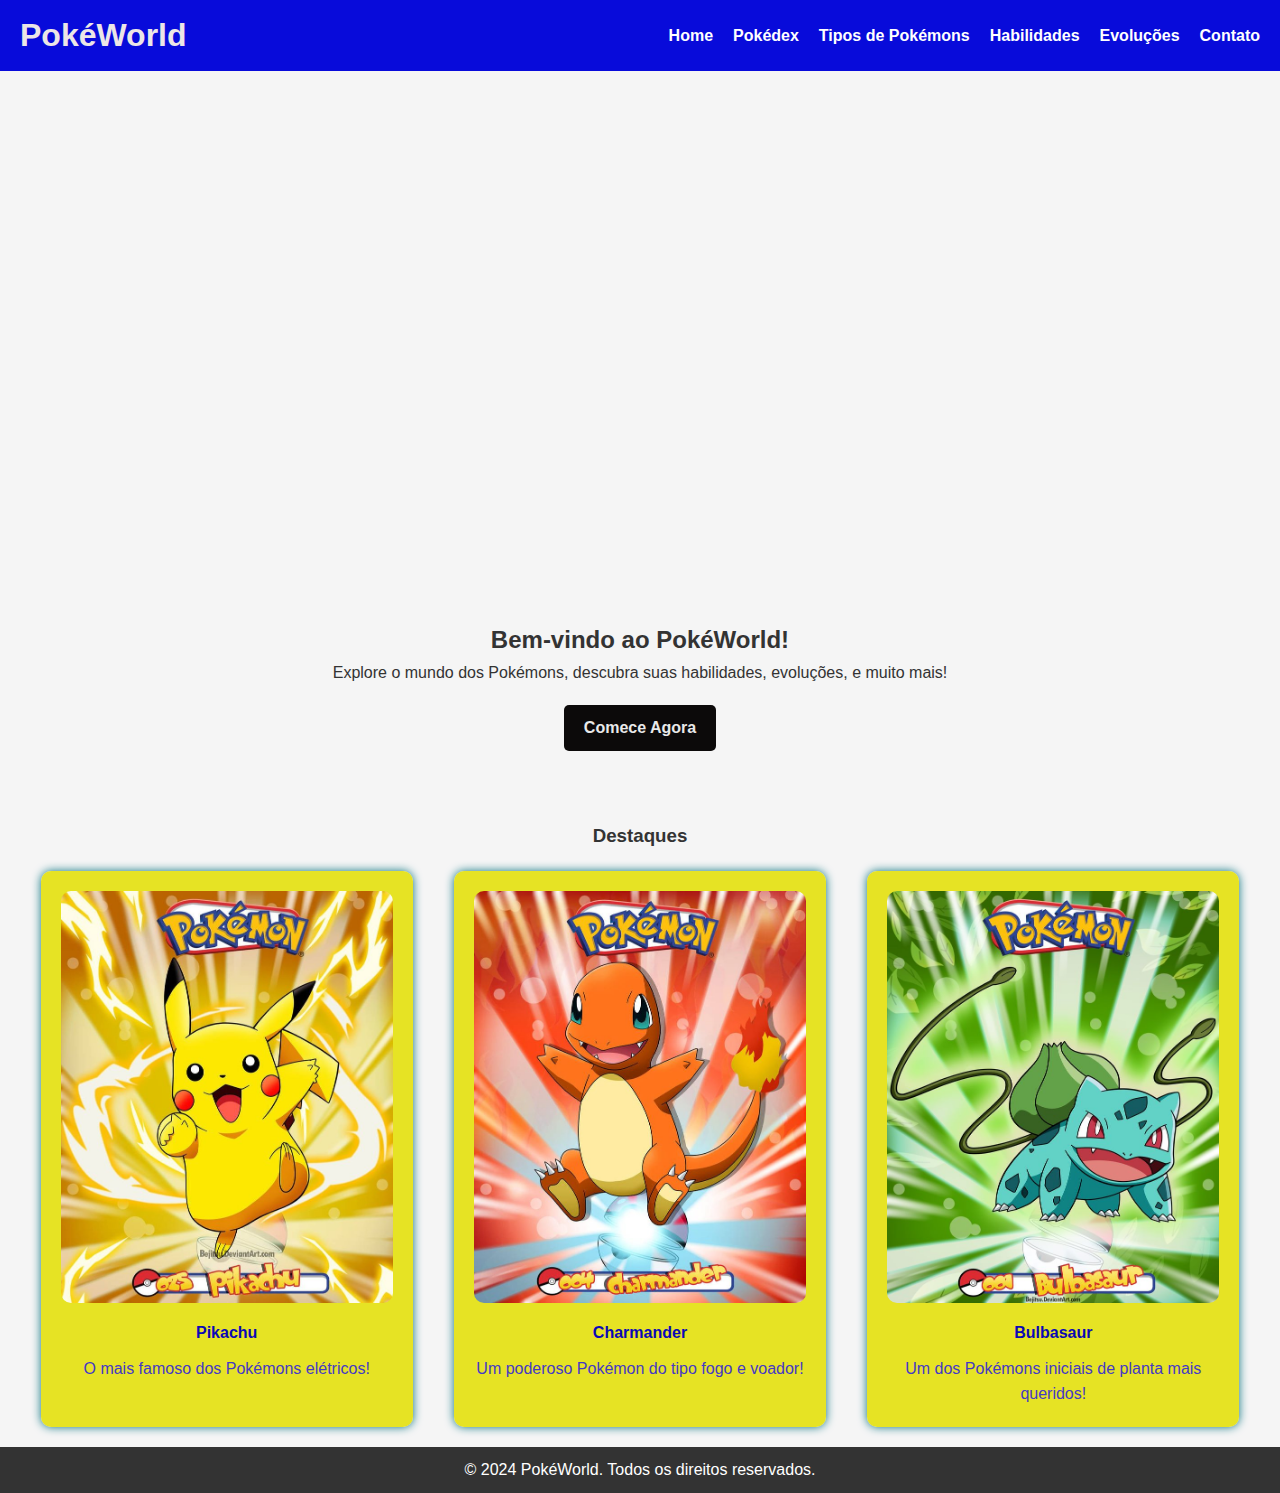
<file: imersão Dev com Gemini/index.html>
<!DOCTYPE html>
<html lang="pt-BR">
<head>
    <meta charset="UTF-8">
    <meta name="viewport" content="width=device-width, initial-scale=1.0">
    <link rel="stylesheet" href="Styles/styles.css">
    <link rel="stylesheet" href="./Styles/evoluções.css">
    <title>Pokemons</title>
</head>
<body>
    <body>
        <header>
            <div class="logo">
                <h1>PokéWorld</h1>
            </div>
            <nav>
                <ul>
                    <li><a href="index.html">Home</a></li>
                    <li><a href="pokédex.html">Pokédex</a></li>
                    <li><a href="#">Tipos de Pokémons</a></li>
                    <li><a href="#">Habilidades</a></li>
                    <li><a href="evoluções.html">Evoluções</a></li>
                    <li><a href="#">Contato</a></li>
                </ul>
            </nav>
        </header>
         <main>
            <section class="parallax"></section>
            <section class="intro">
                <h2>Bem-vindo ao PokéWorld!</h2>
                <p>Explore o mundo dos Pokémons, descubra suas habilidades, evoluções, e muito mais!</p>
                <a href="#" class="btn">Comece Agora</a>
            </section>
    
            <section class="highlights">
                <h3>Destaques</h3>
                <div class="card-container">
                    <div class="card">
                        <img src="./poké imagens/pikachu.jpeg" alt="Pikachu">
                        <h4>Pikachu</h4>
                        <p>O mais famoso dos Pokémons elétricos!</p>
                    </div>
                    <div class="card">
                        <img src="./poké imagens/charmander.jpeg" alt="Charizard">
                        <h4>Charmander</h4>
                        <p>Um poderoso Pokémon do tipo fogo e voador!</p>
                    </div>
                    <div class="card">
                        <img src="./poké imagens/Pokémon - 001 Bulbasaur.jpeg" alt="Bulbasaur">
                        <h4>Bulbasaur</h4>
                        <p>Um dos Pokémons iniciais de planta mais queridos!</p>
                    </div>
                </div>
            </section>
        </section>
        </main>

        <footer>
            <p>&copy; 2024 PokéWorld. Todos os direitos reservados.</p>
        </footer>
    </body>
    </html>
</body>
</html>
</file>
<file: imersão Dev com Gemini/Styles/styles.css>
body {
    font-family: Arial, sans-serif;
    margin: 0;
    padding: 0;
    background-color: transparent;
    color: #333;
}

header {
    background-color: #080bda;
    padding: 10px 20px;
    display: flex;
    justify-content: space-between;
    align-items: center;
}

.logo h1 {
    margin: 0;
    color: #ece6e6;
}

nav ul {
    list-style: none;
    margin: 0;
    padding: 0;
    display: flex;
}

nav ul li {
    margin-left: 20px;
}

nav ul li a {
    text-decoration: none;
    color: #ffffff;
    font-weight: bold;
}

.intro {
    text-align: center;
    padding: 50px 20px;
    ;
}

.intro .btn {
    display: inline-block;
    margin-top: 20px;
    padding: 10px 20px;
    background-color: #0c0a0a;
    color: #e9e9e9;
    text-decoration: none;
    font-weight: bold;
    border-radius: 5px;
}

.highlights {
    padding: 20px;
    text-align: center;
}

.card-container {
    display: flex;
    justify-content: space-around;
    margin-top: 20px;
}

.card {
    background-color: #e4e010ea;
    border-radius: 10px;
    padding: 20px;
    box-shadow: 0 0 10px rgb(9, 115, 129);
    width: 30%;
}

.card img {
    width: 100%;
    border-radius: 10px;
}

.card h4 {
    margin-top: 10px;
    margin-bottom: 10px;
    color: #0b08b6;
}
.card p {
    color: #4439c4;
}

.parallax {
    background-image: url('https://i.pinimg.com/originals/73/4e/9c/734e9cb5ec664e2b8a6115550bb08d0f.jpg'); /* Adicione a imagem de fundo */
    height: 500px; /* Defina a altura da seção */
    background-attachment: fixed; /* Isso cria o efeito parallax */
    background-position: center;
    background-repeat: no-repeat;
    background-size: cover;
    display: flex;
    justify-content: center;
    align-items: center;
    color: #fff;
    text-align: center;
}

.parallax .content {
    background-color: rgba(0, 0, 0, 0.5); /* Fundo semitransparente para destacar o texto */
    padding: 20px;
    border-radius: 10px;
}

footer {
    background-color: #333;
    color: #fff;
    text-align: center;
    padding: 10px 0;
    position: relative;
    bottom: 0;
    width: 100%;
}
</file>
<file: imersão Dev com Gemini/Styles/evoluções.css>
/* Reset de margens e paddings */
* {
    margin: 0;
    padding: 0;
    box-sizing: border-box;
}

/* Estilo global */
body {
    font-family: Arial, sans-serif;
    background-color: #f5f5f5;
    color: #333;
    line-height: 1.6;
}
header {
    background-color: #080bda;
    padding: 10px 20px;
    display: flex;
    justify-content: space-between;
    align-items: center;
}

.logo h1 {
    margin: 0;
    color: #ece6e6;
}

nav ul {
    list-style: none;
    margin: 0;
    padding: 0;
    display: flex;
}

nav ul li {
    margin-left: 20px;
}

nav ul li a {
    text-decoration: none;
    color: #ffffff;
    font-weight: bold;
}

.pokemon-selector {
    display: flex;
    
}

/* Cabeçalho da Página */
.page-header {
    background-color: #ffcc00;
    color: #333;
    padding: 20px 0;
    text-align: center;
}

.page-header h1 {
    font-size: 2.5em;
    margin-bottom: 10px;
}

.page-header p {
    font-size: 1.2em;
}

/* Seção de Introdução */
.intro-section {
    padding: 40px 20px;
    text-align: center;
    background-color: #fa0b03;
    margin-bottom: 20px;
}

.intro-section h2 {
    font-size: 2em;
    margin-bottom: 20px;
}

/* Seção de Carrossel */
.carousel-section {
    padding: 40px 20px;
    background-color: #7bacbb;
    text-align: center;
    margin-bottom: 20px;
}

.carousel-section h2 {
    font-size: 2em;
    margin-bottom: 20px;
}

.carousel-container {
    position: relative;
    width: 80%;
    margin: 0 auto;
    overflow: hidden;
    background-color: #11508b;
    box-shadow: 0px 4px 10px rgba(0, 0, 0, 0.1);
    border-radius: 10px;
    padding: 20px;
}

.carousel-track {
    display: flex;
    transition: transform 0.5s ease-in-out;
}

.carousel-item {
    min-width: 100%;
    box-sizing: border-box;
    text-align: center;
}

.carousel-item img {
    max-width: 100%;
    border-radius: 10px;
    margin-bottom: 10px;
}

.carousel-item h3 {
    font-size: 1.5em;
    margin-bottom: 5px;
}

.carousel-item p {
    font-size: 1em;
    color: #555;
}

.carousel-control {
    position: absolute;
    top: 50%;
    transform: translateY(-50%);
    background-color: rgba(0, 0, 0, 0.5);
    color: #fff;
    border: none;
    padding: 10px;
    cursor: pointer;
    font-size: 1.5em;
    border-radius: 50%;
    z-index: 1;
}

.carousel-control.prev {
    left: 10px;
}

.carousel-control.next {
    right: 10px;
}

.carousel-control:hover {
    background-color: rgba(0, 0, 0, 0.7);
}


/* Seção de Árvore Evolutiva */
.tree-section {
    padding: 40px 20px;
    background-color: #fff;
    text-align: center;
    margin-bottom: 20px;
}

.tree-section h2 {
    font-size: 2em;
    margin-bottom: 20px;
}

.tree-diagram {
    /* Aqui vão os estilos do diagrama */
    background-color: transparent;
}

/* Seção de Galeria */
.gallery-section {
    padding: 40px 20px;
    background-color: #f9f9f9;
    text-align: center;
    margin-bottom: 20px;
}

.gallery-section h2 {
    font-size: 2em;
    margin-bottom: 20px;
}

.gallery-container {
    /* Aqui vão os estilos da galeria */
    background-color: transparent;
}

/* Seção de Comparação Visual */
.comparison-section {
    padding: 40px 20px;
    background-color: #fff;
    text-align: center;
    margin-bottom: 20px;
}

.comparison-section h2 {
    font-size: 2em;
    margin-bottom: 20px;
}

.comparison-container {
    /* Aqui vão os estilos da comparação */
    background-color: transparent;
}

/* Rodapé */
.page-footer {
    background-color: #333;
    color: #fff;
    text-align: center;
    padding: 20px 0;
    margin-top: 20px;
}

.page-footer p {
    font-size: 0.9em;
}
</file>
